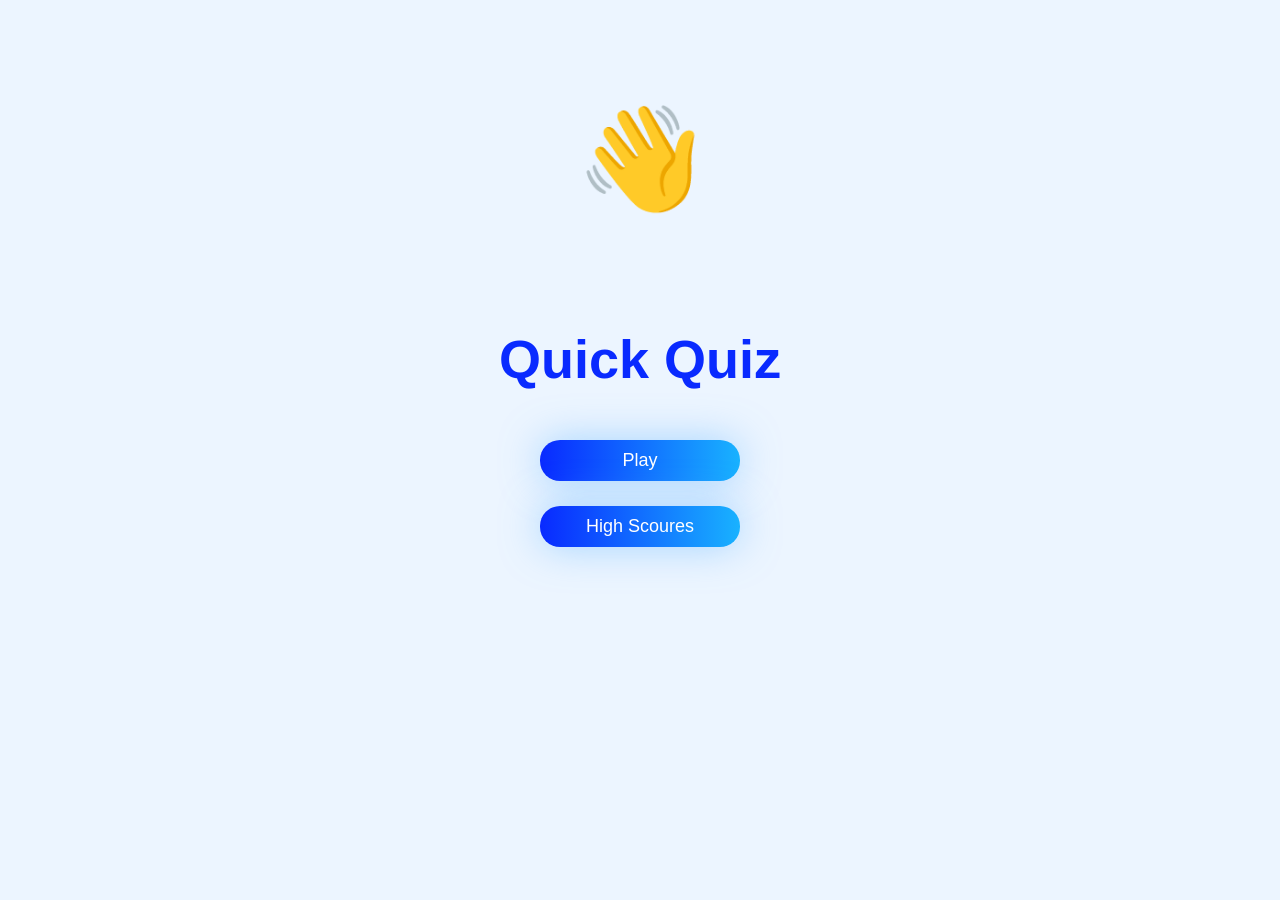
<file: index.html>
<!DOCTYPE html>
<html lang="en">
<head>
    <meta charset="UTF-8">
    <meta name="viewport" content="width=device-width, initial-scale=1.0">
    <title>Quick Quiz</title>
    <link rel="stylesheet" href="app.css">
</head>
<body>
    <div class="container">
        <div id="home" class="flex-center flex-column">
            <span class="hand"> 👋 </span>
            <h1>Quick Quiz</h1>
            <a class="btn" href="game.html">Play</a>
            <a class="btn" href="highscores.html">High Scoures</a>
        </div>
    </div>
</body>
</html>
</file>
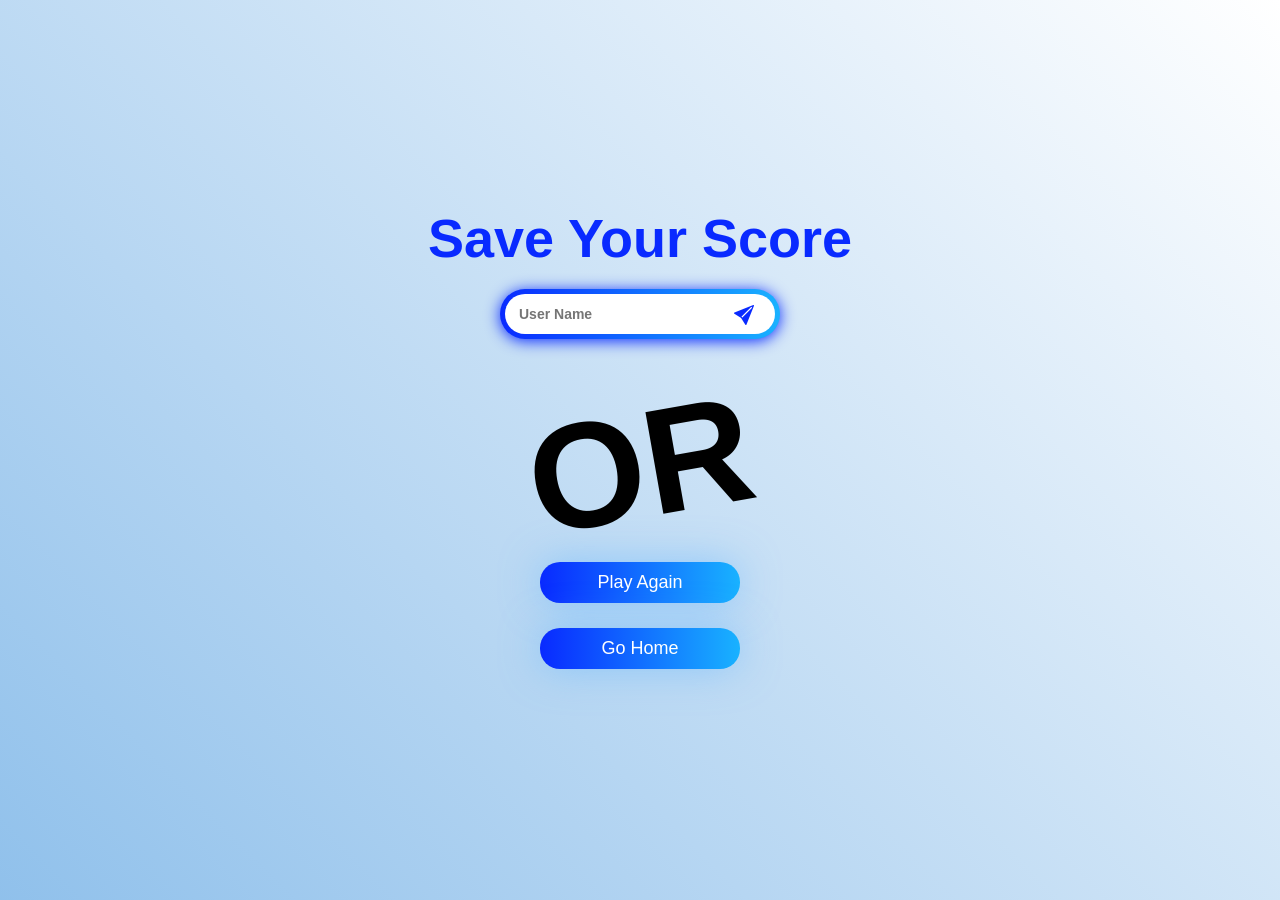
<file: end.html>
<!DOCTYPE html>
<html lang="en">
<head>
    <meta charset="UTF-8">
    <meta name="viewport" content="width=device-width, initial-scale=1.0">
    <link rel="stylesheet" href="https://cdn.jsdelivr.net/npm/bootstrap-icons@1.11.3/font/bootstrap-icons.min.css">
    <title>Gongrats!</title>
    <link rel="stylesheet" href="app.css">
    <link rel="stylesheet" href="game.css">
</head>
<body>
    
    <div class="container">
         <div id="end" class="flex-center flex-column">
            <h1 id="saveText">Save Your Score</h1>
            <h1 id ="finalScore"></h1>
            <form >
                <input type="text" name="username" id="username" placeholder="User Name">
                <button type="submit" id="saveScoreBtn" onclick="saveHighScore(event)" disabled><i class="bi bi-send-fill"></i></button>
            </form>
            <h1 class="or">OR</h1>
            <a class="btn" id="restart" href="game.html">Play Again</a>
            <a class="btn" href="index.html">Go Home</a> 

         </div>
    </div>
    

    <script src="end.js"></script>
</body>
</html>
</file>
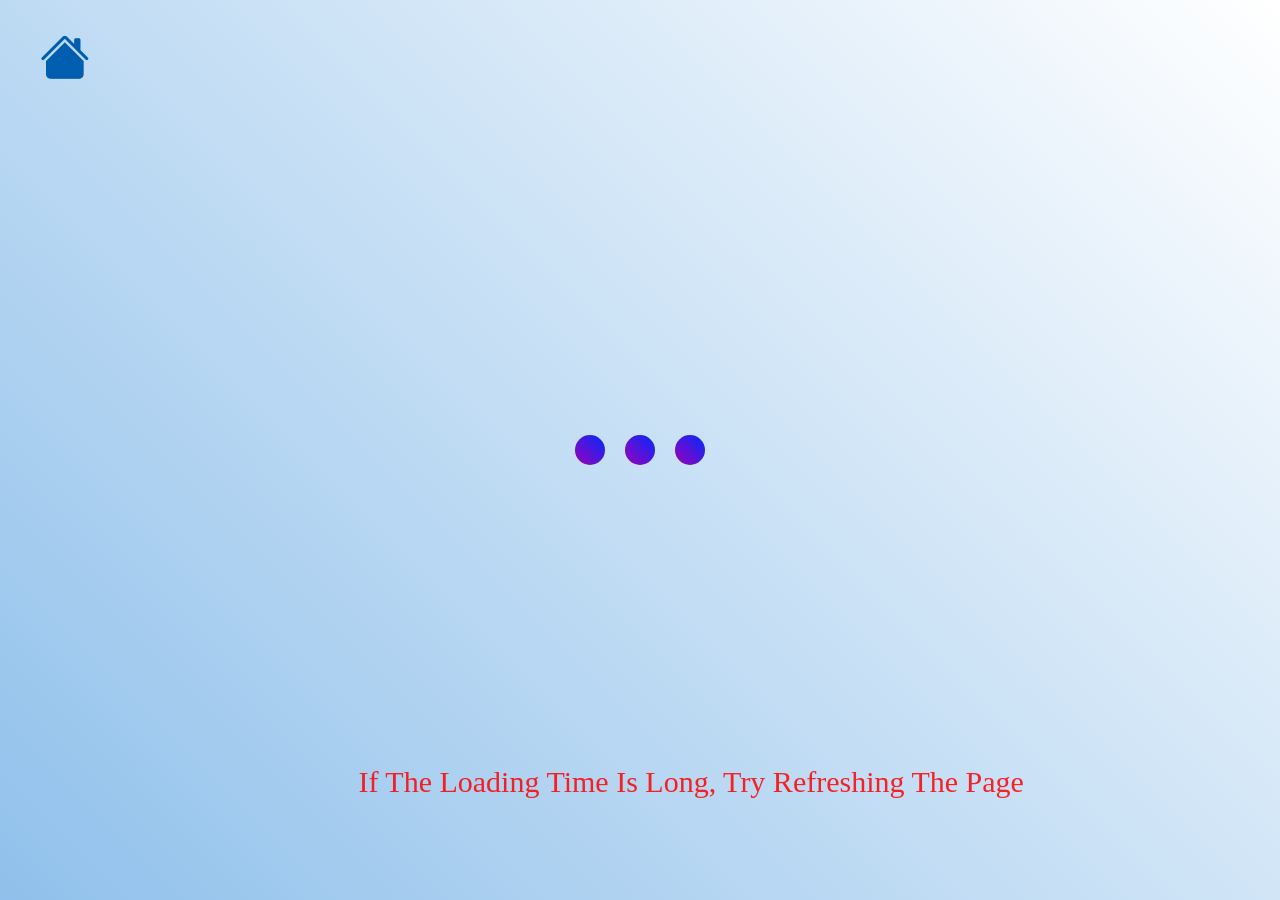
<file: game.html>
<!DOCTYPE html>
<html lang="en">
<head>
    <meta charset="UTF-8">
    <meta name="viewport" content="width=device-width, initial-scale=1.0">
    <link rel="stylesheet" href="https://cdn.jsdelivr.net/npm/bootstrap-icons@1.11.3/font/bootstrap-icons.min.css">
    <title>Play</title>
    <link rel="stylesheet" href="app.css">
    <link rel="stylesheet" href="game.css">
</head>
<body>
    <a class="turn-home" href="index.html"><i class="bi bi-house-fill"></i></a>
    <div class="container">
        <div id="load">
            <div class="one"></div>
            <div class="two"></div>
            <div class="three"></div>
            <p id="advice">If The Loading Time Is Long, Try Refreshing The Page</p>
        </div>
        <div id="game" class="justify-center flex-colunm " hidden>
            <div id="hub">
                <div id="hub_item">
                    <p id="progressText" class="hub_prefix">Question</p>
                    <div id="progressBar">
                        <div id="progressBarfull"></div>
                    </div>
                </div>
                <div id="hub_item">
                    <p class="hub_prefix">Score</p>
                    <h1 class="hub_main_text" id="score">0</h1>
                </div>
            </div>
            <h2 id="question"></h2>
            <div class="choice-container">
                <p class="choice-letter">A</p>
                <p class="choice-text" data-number="1"></p>
            </div>
            <div class="choice-container">
                <p class="choice-letter">B</p>
                <p class="choice-text" data-number="2"></p>
            </div>
            <div class="choice-container">
                <p class="choice-letter">C</p>
                <p class="choice-text" data-number="3"></p>
            </div>
            <div class="choice-container">
                <p class="choice-letter">D</p>
                <p class="choice-text" data-number="4"></p>
            </div>
        </div>
    </div>
    
    <script src="game.js"></script>
</body>
</html>
</file>
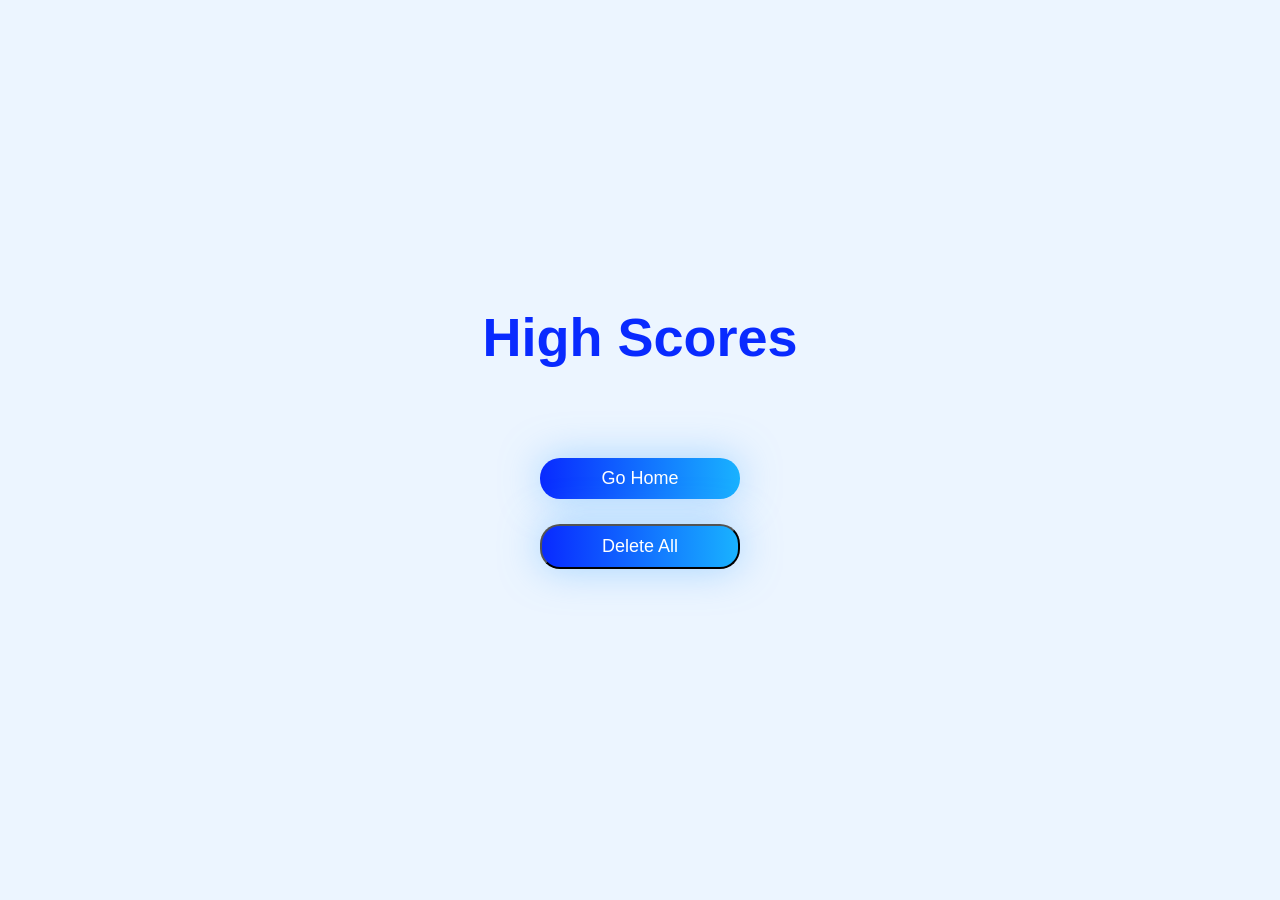
<file: highscores.html>
<!DOCTYPE html>
<html lang="en">
<head>
    <meta charset="UTF-8">
    <meta name="viewport" content="width=device-width, initial-scale=1.0">
    <title>High Scores</title>
    <link rel="stylesheet" href="app.css">
    <link rel="stylesheet" href="highscores.css">
</head>
<body>
    <div class="container">
        <div id="highscores" class="flex-center flex-column">
            <h1 id="finalscore">High Scores</h1>
            <ul id="highScoresList"></ul>
            <a href="index.html" class="btn">Go Home</a>
            <button class="btn" onclick="clearScores()">Delete All</button>
        </div>
    </div>

    <script src="highscores.js"></script>
</body>
</html>
</file>
<file: app.css>
:root{
    background-color:#ecf5ff;
    font-size: 62.5%;
}

*{
    box-sizing: border-box;
    font-family: Arial, Helvetica, sans-serif;
    margin: 0%;
    padding: 0%;
}

h1{
    font-size: 5.4rem;
    color:#092aff;
    margin-bottom: 5rem;
}


.container{
    height: 100vh;
    width: 100vw;
    display: flex;
    justify-content: center;
    align-items: center;
    max-width: 80rem;
    margin: 0 auto;
}
.container > *{
    width: 100%;
}
.flex-column{
    display: flex;
    flex-direction: column;
}
.flex-center{
    justify-content: center;
    align-items: center;
}
.justify-center{
    justify-content: center;
}
.text-center{
    text-align: center;
}
.hidden{
    display: none;
}

/* buttons my application i like */
.btn{
    font-size: 1.8rem;
    padding: 1rem 0;
    width: 20rem;
    text-align: center;
    margin-bottom: 2.5rem;
    text-decoration: none;
    color: white;
    background: linear-gradient(90deg, #092aff ,#19b2ff);
    border-radius: 20px;
    box-shadow: 0 0 39px rgb(93, 179, 255 ,0.5);
    transition: 1s ease;
}
.btn:hover{
    cursor: pointer;
    transform: scale(1.04) translateY(-2px);
}

.hand{
    position: absolute;
    top: 10rem;
    display: flek;
    font-size: 10rem;
    transform-origin: 70% 70%;
    animation: wave 2s infinite ease-in-out;
}
@keyframes wave {
    0% {transform: rotate(0deg);}
    10% {transform: rotate(14deg);}
    20% {transform: rotate(-8deg);}
    30% {transform: rotate(14deg);}
    40% {transform: rotate(-4deg);}
    50% {transform: rotate(10deg);}
    60% {transform: rotate(0deg);}
    100% {transform: rotate(0deg);}
}

form{
    position: relative;
    display: flex;
    margin-bottom: 4rem ;
}

#username{
    
    width: 28rem;
    height: 5rem;
    padding:  0 1em ;
    border: 5px solid transparent;
    border-radius: 100px;
    background-image: linear-gradient(white, white), 
                    linear-gradient(to right, #092aff, #19b2ff);
    background-origin: border-box;
    background-clip: padding-box, border-box;
    box-shadow: 0 0.2rem 1.5rem #092aff;
    font-size: 1.4em;
    font-weight: 800;
    
}
#username:focus{
    outline: none;
}
#saveScoreBtn{
    border-radius: 100px;
    color:#092aff;
    position: absolute;
    right: 1.3em;
    top: 0.8em;
    font-size: 20px;
    background-color: white;
    border: none;
    outline: none;
}

#finalScore{
    color: black;
    margin-bottom:1rem ;
}
#saveText{
    margin-bottom: 1rem;
}
.or{
    color: black;
    font-size: 15rem;
    transform: rotateZ(-10deg);
    margin-bottom: 1rem;
}
#restart{
    margin-top: 0;
}
</file>
<file: game.css>
body{
    background: linear-gradient(45deg ,#8fc0ebfd , white);
}

.choice-container{
    display: flex;
    margin-bottom: 1rem;
    width: 100%;
    font-size: 1.7rem;
    border-radius: 2rem;
    border: 1px solid black;
    transition: 1s ease;

}
.choice-container:hover{
     
     transform: translateY(-0.2rem) scale(1.01) ;
}
.choice-letter{
    padding: 1.5rem 2.5rem;
    background-color: #56a5eb;
    color: white;
    border-radius: 2rem;
}
.choice-text{
    padding: 1.5rem;
    width: 100%;
}

h2{
    display: flex;
    font-size: 3.2rem;
    margin-bottom: 2em;
    justify-self: center;
    text-align: center;
}

.turn-home{
    position: absolute;
    color: #005eb0;
    font-size: 5rem;
    top: 3rem;
    left: 4rem;
}

.correct{
    border: 1.5px solid green;
    box-shadow: 0 0 30px rgb(0, 128, 0,0.5)
}
.incorrect{
    border: 2px solid red;
    box-shadow: 0 0 30px rgba(255, 0, 0, 0.5)
}

#hub{
    display: flex;
    justify-content: space-between;
}
#hub_item{
    text-align: center;
    font-size: 1.5rem;
}
.hub_main_text{
    text-align: center;
}

#progressBar{
    width: 20rem;
    height: 3rem;
    margin-top: 1.6rem;
    border-radius: 20px;
    border: 0.2rem solid #015aa8;
    
}
#progressBarfull{
    height: 2.6rem;
    background:linear-gradient(90deg ,#092aff,#19b2ff );
    width: 0%;
    border-radius: 20px;

}

#load{
    display: flex;
    justify-content: center;
    align-content: center;
}
#load div{
    width: 30px;
    height: 30px;
    background: linear-gradient(45deg, #9c00b8,#002aff);
    border-radius: 50%;
    margin: 0 10px;
    animation: up_down 0.9s alternate infinite;
}
#load[hidden]{
    display: none;
}
#load .two{
    animation-delay: 0.3s;
}
#load .three{
    animation-delay: 0.6s;
}
@keyframes up_down {
    to{
        opacity: 0.2;
        transform: translateY(-25px);
    }
}

#advice{
    font-family:'Times New Roman', Times, serif;
    font-size: 3rem;
    position: absolute;
    left: 28%;
    top: 85%;
    width: 100%;
    color: rgba(255, 0, 0, 0.85);
}
</file>
<file: highscores.css>
#highScoresList{
    list-style: none;
    padding-left: 0;
    margin-bottom: 4rem;
}

.high_score{
    font-size: 2.5rem;
    margin-bottom: 0.5rem;
    transition: 1s ease;
}

.high_score:hover{
    transform: scale(1.02);
}
</file>
